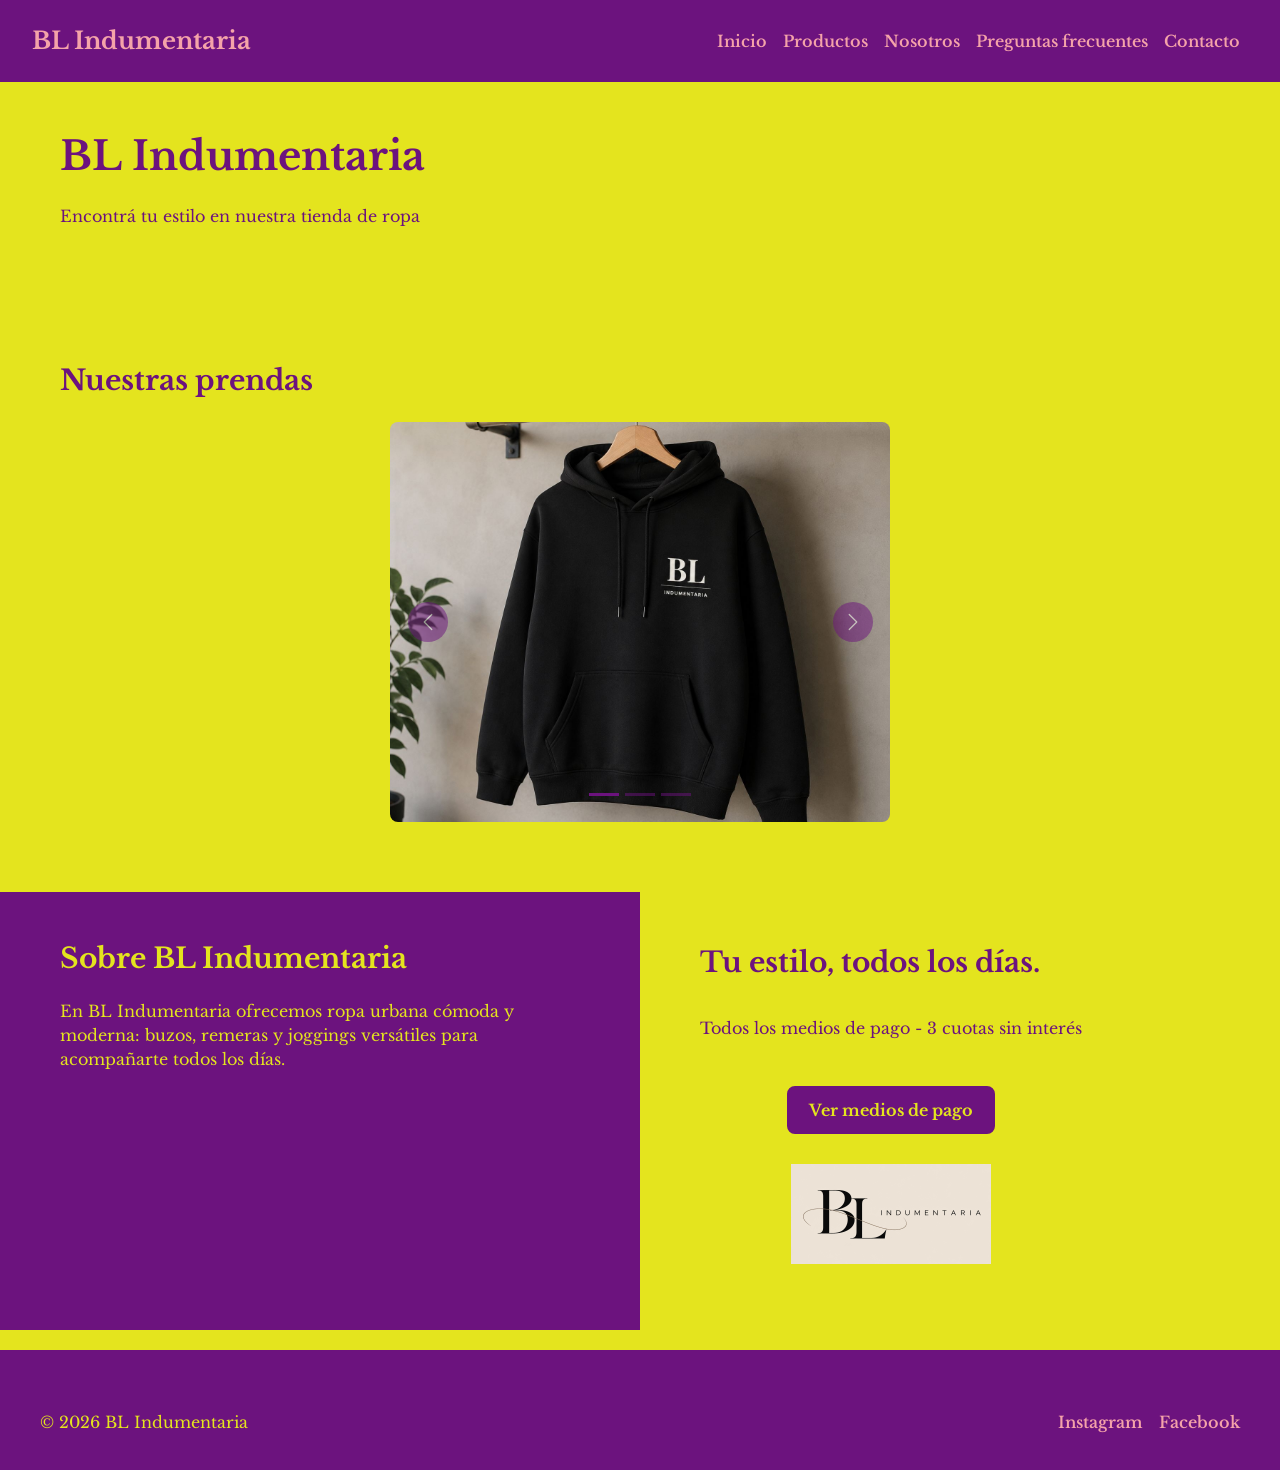
<file: index.html>
<!DOCTYPE html>
<html lang="es">

<head>
    <meta charset="UTF-8">
    <meta name="viewport" content="width=device-width, initial-scale=1.0">
    <title>BL Indumentaria | Ropa urbana cómoda y moderna</title>
    <meta name="description"
        content="Tienda de ropa BL Indumentaria: buzos, remeras y joggings cómodos y modernos para todos los días. Pagá en 3 cuotas sin interés.">
    <meta name="keywords" content="tienda de ropa, ropa urbana, buzos, remeras, joggings, ropa cómoda, BL Indumentaria">

    <link rel="preconnect" href="https://fonts.googleapis.com">
    <link rel="preconnect" href="https://fonts.gstatic.com" crossorigin>
    <link href="https://fonts.googleapis.com/css2?family=Libre+Baskerville:wght@400;700&display=swap" rel="stylesheet">

    <link href="https://cdn.jsdelivr.net/npm/bootstrap@5.3.2/dist/css/bootstrap.min.css" rel="stylesheet">
    <link href="https://cdn.jsdelivr.net/npm/aos@2.3.4/dist/aos.css" rel="stylesheet">
    <link rel="stylesheet" href="./styles/style.css">
</head>

<body>
    <header class="Encabezado">
        <nav class="navbar navbar-expand-lg Navegación" data-bs-theme="dark">
            <div class="container-fluid">
                <a class="navbar-brand" href="index.html">BL Indumentaria</a>
                <button class="navbar-toggler" type="button" data-bs-toggle="collapse" data-bs-target="#menuPrincipal"
                    aria-controls="menuPrincipal" aria-expanded="false" aria-label="Abrir menú">
                    <span class="navbar-toggler-icon"></span>
                </button>
                <div class="collapse navbar-collapse" id="menuPrincipal">
                    <ul class="navbar-nav ms-auto">
                        <li class="nav-item"><a class="nav-link" href="index.html">Inicio</a></li>
                        <li class="nav-item"><a class="nav-link" href="pages/productos.html">Productos</a></li>
                        <li class="nav-item"><a class="nav-link" href="pages/nosotros.html">Nosotros</a></li>
                        <li class="nav-item"><a class="nav-link" href="pages/preguntas.html">Preguntas frecuentes</a>
                        </li>
                        <li class="nav-item"><a class="nav-link" href="pages/contacto.html">Contacto</a></li>
                    </ul>
                </div>
            </div>
        </nav>
    </header>
    <main class="ContenidoPrincipal Inicio">
        <section class="Hero">
            <h1>BL Indumentaria</h1>
            <p>Encontrá tu estilo en nuestra tienda de ropa</p>
        </section>
        <section class="Galeria" data-aos="fade-up">
            <h2>Nuestras prendas</h2>
            <div id="carouselPrendas" class="carousel slide" data-bs-ride="carousel">
                <div class="carousel-indicators">
                    <button type="button" data-bs-target="#carouselPrendas" data-bs-slide-to="0" class="active"
                        aria-current="true" aria-label="Buzo"></button>
                    <button type="button" data-bs-target="#carouselPrendas" data-bs-slide-to="1"
                        aria-label="Remera"></button>
                    <button type="button" data-bs-target="#carouselPrendas" data-bs-slide-to="2"
                        aria-label="Jogging"></button>
                </div>
                <div class="carousel-inner">
                    <div class="carousel-item active">
                        <img src="assets/buzo.jpeg" class="d-block w-100"
                            alt="Buzo negro con capucha de BL Indumentaria">
                    </div>
                    <div class="carousel-item">
                        <img src="assets/remera.jpeg" class="d-block w-100"
                            alt="Remera negra con el logo BL Indumentaria en blanco">
                    </div>
                    <div class="carousel-item">
                        <img src="assets/jogging.jpeg" class="d-block w-100"
                            alt="Jogging negro de corte recto de BL Indumentaria">
                    </div>
                </div>
                <button class="carousel-control-prev" type="button" data-bs-target="#carouselPrendas"
                    data-bs-slide="prev">
                    <span class="carousel-control-prev-icon" aria-hidden="true"></span>
                    <span class="visually-hidden">Anterior</span>
                </button>
                <button class="carousel-control-next" type="button" data-bs-target="#carouselPrendas"
                    data-bs-slide="next">
                    <span class="carousel-control-next-icon" aria-hidden="true"></span>
                    <span class="visually-hidden">Siguiente</span>
                </button>
            </div>
        </section>
        <section class="SobreBl" data-aos="fade-up">
            <h2>Sobre BL Indumentaria</h2>
            <p>En BL Indumentaria ofrecemos ropa urbana cómoda y moderna: buzos, remeras y joggings versátiles para
                acompañarte todos los días.</p>
        </section>
        <section class="Imagen" data-aos="fade-up" data-aos-delay="150">
            <p class="Eslogan">Tu estilo, todos los días.</p>
            <article>
                <p>Todos los medios de pago - 3 cuotas sin interés</p>
                <button type="button" class="BotonBL" data-bs-toggle="modal" data-bs-target="#modalPagos">
                    Ver medios de pago
                </button>
                <figure>
                    <img src="assets/logo.jpeg" alt="Logo de BL Indumentaria en letras negras sobre fondo claro">
                </figure>
            </article>
        </section>
    </main>
    <footer class="PiePágina">
        <p>© 2026 BL Indumentaria</p>
        <p>
            <a class="Redes" href="https://www.instagram.com/" target="_blank">Instagram</a>
            <a class="Redes" href="https://www.facebook.com/" target="_blank">Facebook</a>
        </p>
    </footer>
    <div class="modal fade" id="modalPagos" tabindex="-1" aria-labelledby="tituloModalPagos" aria-hidden="true">
        <div class="modal-dialog modal-dialog-centered">
            <div class="modal-content">
                <div class="modal-header">
                    <p class="modal-title" id="tituloModalPagos">Medios de pago</p>
                    <button type="button" class="btn-close" data-bs-dismiss="modal" aria-label="Cerrar"></button>
                </div>
                <div class="modal-body">
                    <ul>
                        <li>Tarjetas de crédito: 3 cuotas sin interés</li>
                        <li>Tarjetas de débito</li>
                        <li>Transferencia bancaria</li>
                        <li>Mercado Pago</li>
                        <li>Efectivo</li>
                    </ul>
                </div>
                <div class="modal-footer">
                    <button type="button" class="BotonBL" data-bs-dismiss="modal">Cerrar</button>
                </div>
            </div>
        </div>
    </div>
    <script src="https://cdn.jsdelivr.net/npm/bootstrap@5.3.2/dist/js/bootstrap.bundle.min.js"></script>
    <script src="https://cdn.jsdelivr.net/npm/aos@2.3.4/dist/aos.js"></script>
    <script>
        AOS.init({
            duration: 600,
            once: true
        });
    </script>
</body>

</html>
</file>
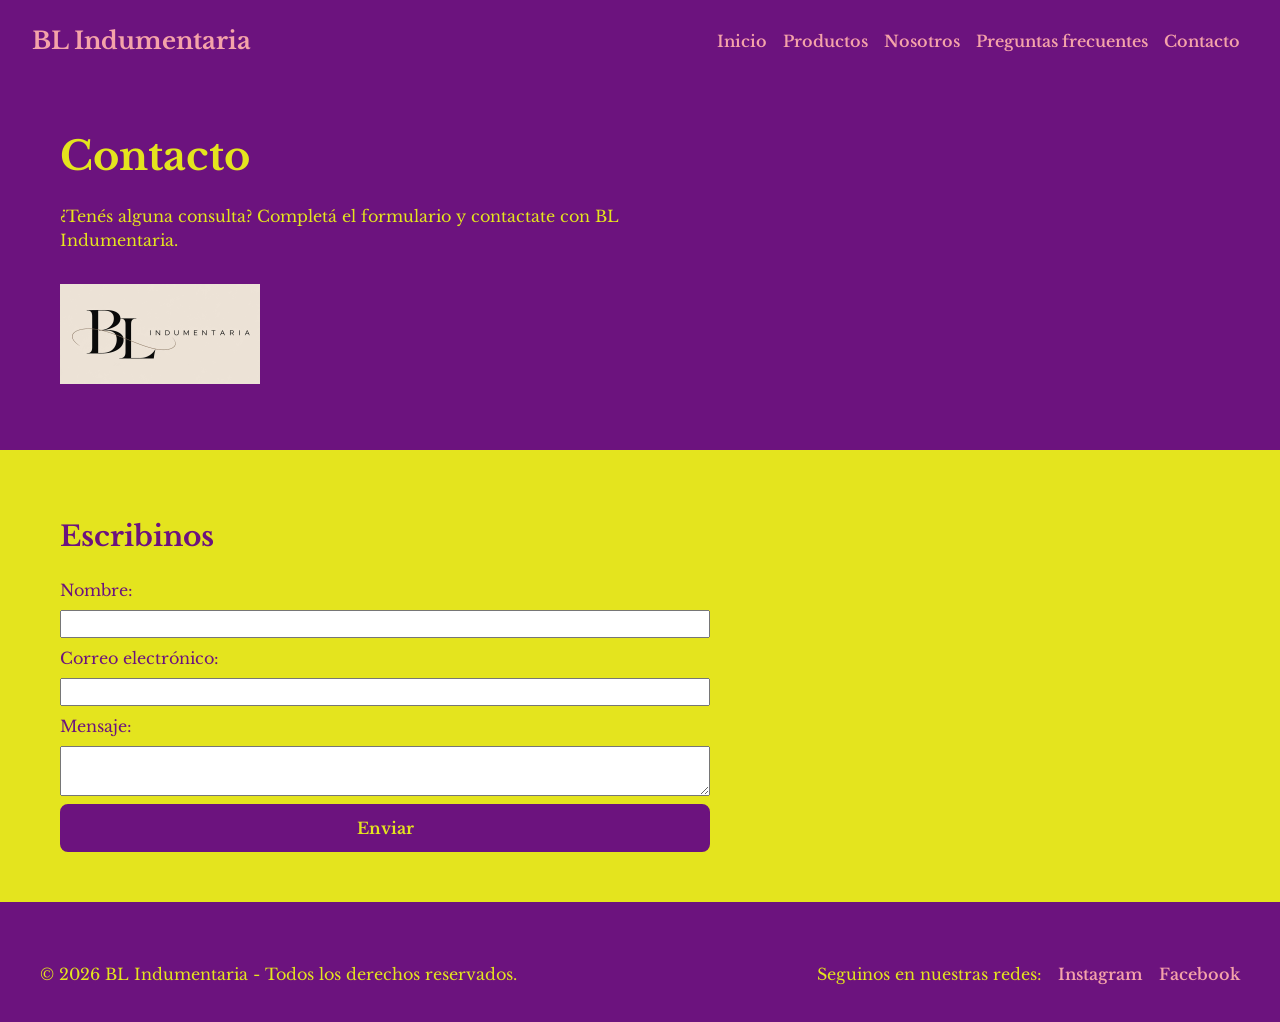
<file: pages/contacto.html>
<!DOCTYPE html>
<html lang="es">

<head>
    <meta charset="UTF-8">
    <meta name="viewport" content="width=device-width, initial-scale=1.0">
    <title>Contacto | BL Indumentaria</title>
    <meta name="description"
        content="¿Tenés una consulta? Escribile a BL Indumentaria desde el formulario de contacto o por Instagram y Facebook, y te respondemos a la brevedad.">
    <meta name="keywords" content="contacto, consultas, atención al cliente, BL Indumentaria, tienda de ropa">

    <link rel="preconnect" href="https://fonts.googleapis.com">
    <link rel="preconnect" href="https://fonts.gstatic.com" crossorigin>
    <link href="https://fonts.googleapis.com/css2?family=Libre+Baskerville:wght@400;700&display=swap" rel="stylesheet">

    <link href="https://cdn.jsdelivr.net/npm/bootstrap@5.3.2/dist/css/bootstrap.min.css" rel="stylesheet">
    <link href="https://cdn.jsdelivr.net/npm/aos@2.3.4/dist/aos.css" rel="stylesheet">
    <link rel="stylesheet" href="../styles/style.css">
</head>


<body>
    <header class="Encabezado">
        <nav class="navbar navbar-expand-lg Navegación" data-bs-theme="dark">
            <div class="container-fluid">
                <a class="navbar-brand" href="../index.html">BL Indumentaria</a>
                <button class="navbar-toggler" type="button" data-bs-toggle="collapse" data-bs-target="#menuPrincipal"
                    aria-controls="menuPrincipal" aria-expanded="false" aria-label="Abrir menú">
                    <span class="navbar-toggler-icon"></span>
                </button>
                <div class="collapse navbar-collapse" id="menuPrincipal">
                    <ul class="navbar-nav ms-auto">
                        <li class="nav-item"><a class="nav-link" href="../index.html">Inicio</a></li>
                        <li class="nav-item"><a class="nav-link" href="productos.html">Productos</a></li>
                        <li class="nav-item"><a class="nav-link" href="nosotros.html">Nosotros</a></li>
                        <li class="nav-item"><a class="nav-link" href="preguntas.html">Preguntas frecuentes</a></li>
                        <li class="nav-item"><a class="nav-link" href="contacto.html">Contacto</a></li>
                    </ul>
                </div>
            </div>
        </nav>
    </header>
    <main class="ContenidoPrincipal">
        <section class="Contacto">
            <h1>Contacto</h1>
            <p>¿Tenés alguna consulta? Completá el formulario y contactate con BL Indumentaria.</p>
            <article>
                <figure>
                    <img src="../assets/logo.jpeg" alt="Logo de BL Indumentaria en letras negras sobre fondo claro">
                </figure>
            </article>
        </section>
        <section data-aos="fade-up">
            <h2>Escribinos</h2>
            <form>

                <label for="nombre">Nombre:</label>

                <input type="text" id="nombre" name="nombre">

                <label for="email">Correo electrónico:</label>

                <input type="email" id="email" name="email">

                <label for="mensaje">Mensaje:</label>

                <textarea id="mensaje" name="mensaje"></textarea>

                <input type="submit" value="Enviar" class="BotonBL">
            </form>
        </section>
    </main>
    <footer class="PiePágina">
        <p>© 2026 BL Indumentaria - Todos los derechos reservados.</p>
        <p>
            Seguinos en nuestras redes:
            <a class="Redes" href="https://www.instagram.com/" target="_blank">Instagram</a>
            <a class="Redes" href="https://www.facebook.com/" target="_blank">Facebook</a>
        </p>
    </footer>
    <script src="https://cdn.jsdelivr.net/npm/bootstrap@5.3.2/dist/js/bootstrap.bundle.min.js"></script>
    <script src="https://cdn.jsdelivr.net/npm/aos@2.3.4/dist/aos.js"></script>
    <script>
        AOS.init({
            duration: 600,
            once: true
        });
    </script>
</body>

</html>
</file>
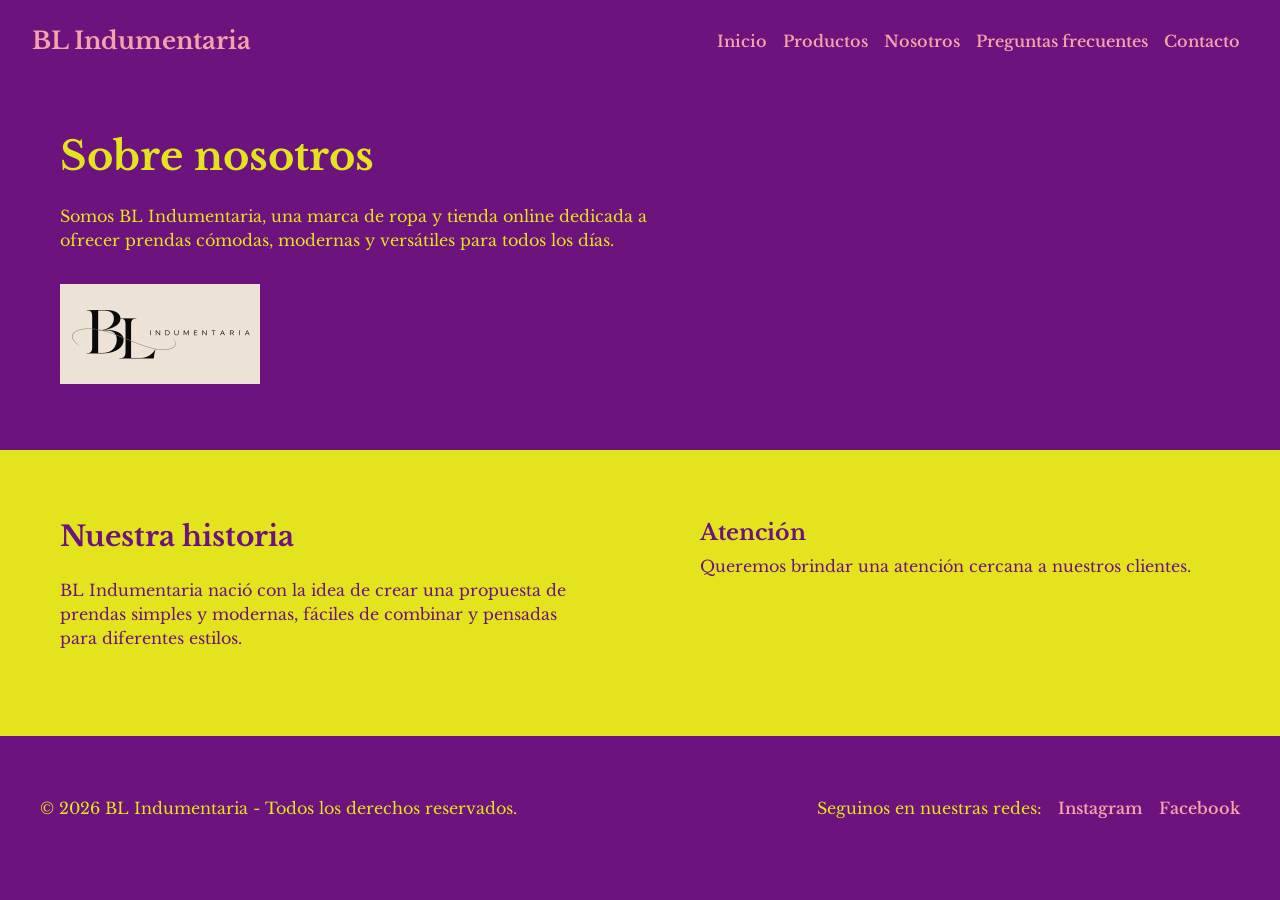
<file: pages/nosotros.html>
<!DOCTYPE html>
<html lang="es">

<head>
    <meta charset="UTF-8">
    <meta name="viewport" content="width=device-width, initial-scale=1.0">
    <title>Sobre nosotros | BL Indumentaria</title>
    <meta name="description"
        content="Conocé la historia de BL Indumentaria, una marca de prendas simples, cómodas y modernas, fáciles de combinar y pensadas para todos los estilos.">
    <meta name="keywords" content="BL Indumentaria, marca de ropa, historia de la marca, ropa moderna, prendas simples">

    <link rel="preconnect" href="https://fonts.googleapis.com">
    <link rel="preconnect" href="https://fonts.gstatic.com" crossorigin>
    <link href="https://fonts.googleapis.com/css2?family=Libre+Baskerville:wght@400;700&display=swap" rel="stylesheet">

    <link href="https://cdn.jsdelivr.net/npm/bootstrap@5.3.2/dist/css/bootstrap.min.css" rel="stylesheet">
    <link href="https://cdn.jsdelivr.net/npm/aos@2.3.4/dist/aos.css" rel="stylesheet">
    <link rel="stylesheet" href="../styles/style.css">
</head>

<body>
    <header class="Encabezado">
        <nav class="navbar navbar-expand-lg Navegación" data-bs-theme="dark">
            <div class="container-fluid">
                <a class="navbar-brand" href="../index.html">BL Indumentaria</a>
                <button class="navbar-toggler" type="button" data-bs-toggle="collapse" data-bs-target="#menuPrincipal"
                    aria-controls="menuPrincipal" aria-expanded="false" aria-label="Abrir menú">
                    <span class="navbar-toggler-icon"></span>
                </button>
                <div class="collapse navbar-collapse" id="menuPrincipal">
                    <ul class="navbar-nav ms-auto">
                        <li class="nav-item"><a class="nav-link" href="../index.html">Inicio</a></li>
                        <li class="nav-item"><a class="nav-link" href="productos.html">Productos</a></li>
                        <li class="nav-item"><a class="nav-link" href="nosotros.html">Nosotros</a></li>
                        <li class="nav-item"><a class="nav-link" href="preguntas.html">Preguntas frecuentes</a></li>
                        <li class="nav-item"><a class="nav-link" href="contacto.html">Contacto</a></li>
                    </ul>
                </div>
            </div>
        </nav>
    </header>
    <main class="ContenidoPrincipal Secundaria">
        <section class="PresentaciónNosotros">
            <h1>Sobre nosotros</h1>
            <p>Somos BL Indumentaria, una marca de ropa y tienda online dedicada a ofrecer prendas cómodas, modernas y
                versátiles para todos los días.</p>
            <article>
                <figure>
                    <img src="../assets/logo.jpeg" alt="Logo de BL Indumentaria en letras negras sobre fondo claro">
                </figure>
            </article>
        </section>
       <section data-aos="fade-up">
            <h2>Nuestra historia</h2>
            <p>
                BL Indumentaria nació con la idea de crear una propuesta de prendas simples y modernas, fáciles de
                combinar y pensadas para diferentes estilos.
            </p>
        </section>
        <section data-aos="fade-up" data-aos-delay="150">
            <article>
                <h3>Atención</h3>
                <p>
                    Queremos brindar una atención cercana a nuestros clientes.
                </p>
            </article>
        </section>
    </main>
    <footer class="PiePágina">
        <p>© 2026 BL Indumentaria - Todos los derechos reservados.</p>
        <p>
            Seguinos en nuestras redes:
            <a class="Redes" href="https://www.instagram.com/" target="_blank">Instagram</a>
            <a class="Redes" href="https://www.facebook.com/" target="_blank">Facebook</a>
        </p>
    </footer>
        <script src="https://cdn.jsdelivr.net/npm/aos@2.3.4/dist/aos.js"></script>
    <script>
        AOS.init({
            duration: 600,
            once: true
        });
    </script>    
</body>

</html>
</file>
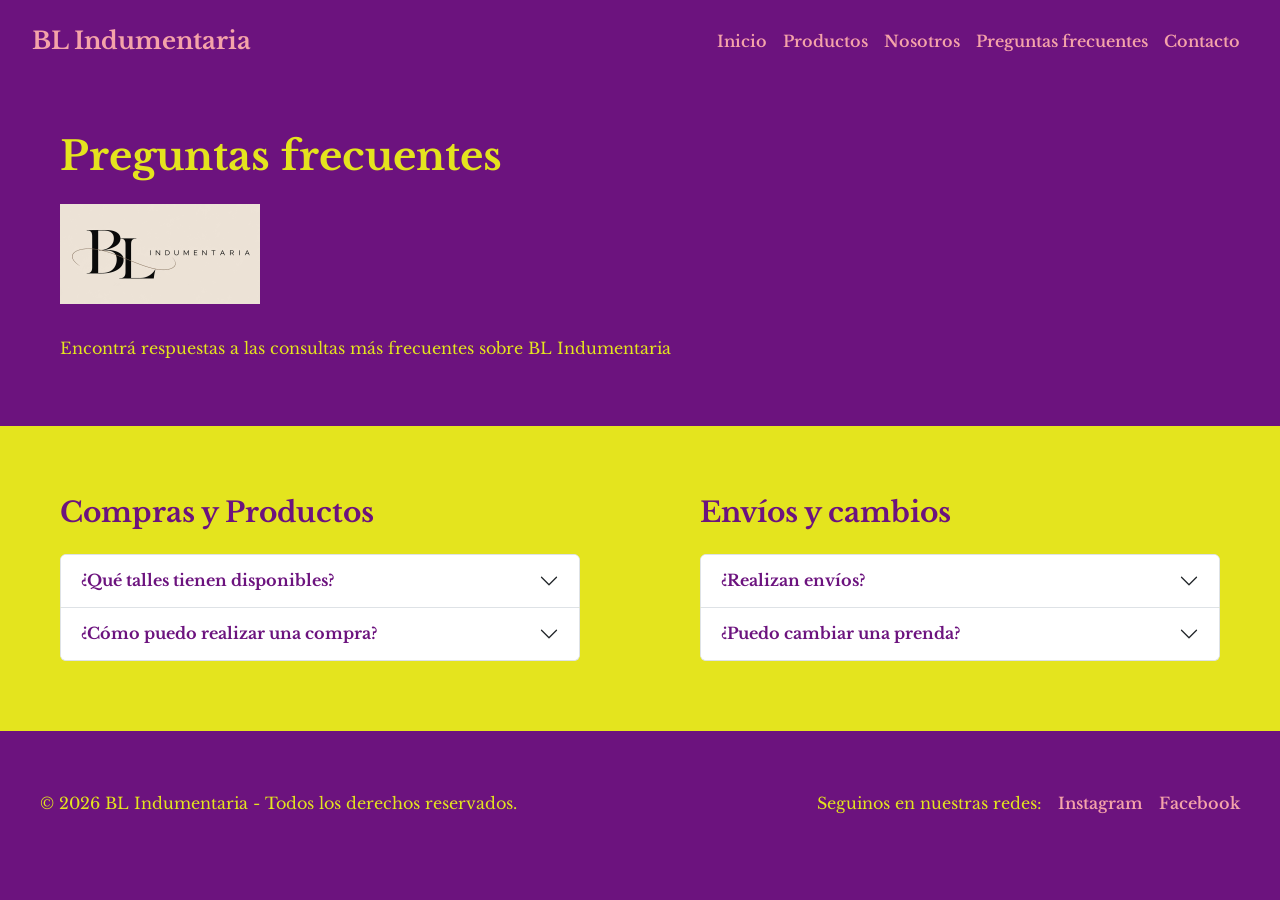
<file: pages/preguntas.html>
<!DOCTYPE html>
<html lang="es">

<head>
    <meta charset="UTF-8">
    <meta name="viewport" content="width=device-width, initial-scale=1.0">
    <title>Preguntas frecuentes: talles, envíos y cambios | BL Indumentaria</title>
    <meta name="description"
        content="Resolvé tus dudas sobre talles, cómo comprar, envíos a todo el país y cambios de prendas en BL Indumentaria.">
    <meta name="keywords"
        content="talles, envíos a todo el país, cambios de prendas, cómo comprar ropa, preguntas frecuentes">

    <link rel="preconnect" href="https://fonts.googleapis.com">
    <link rel="preconnect" href="https://fonts.gstatic.com" crossorigin>
    <link href="https://fonts.googleapis.com/css2?family=Libre+Baskerville:wght@400;700&display=swap" rel="stylesheet">

    <link href="https://cdn.jsdelivr.net/npm/bootstrap@5.3.2/dist/css/bootstrap.min.css" rel="stylesheet">
    <link href="https://cdn.jsdelivr.net/npm/aos@2.3.4/dist/aos.css" rel="stylesheet">
    <link rel="stylesheet" href="../styles/style.css">
</head>

<body>
    <header class="Encabezado">
        <nav class="navbar navbar-expand-lg Navegación" data-bs-theme="dark">
            <div class="container-fluid">
                <a class="navbar-brand" href="../index.html">BL Indumentaria</a>
                <button class="navbar-toggler" type="button" data-bs-toggle="collapse" data-bs-target="#menuPrincipal"
                    aria-controls="menuPrincipal" aria-expanded="false" aria-label="Abrir menú">
                    <span class="navbar-toggler-icon"></span>
                </button>
                <div class="collapse navbar-collapse" id="menuPrincipal">
                    <ul class="navbar-nav ms-auto">
                        <li class="nav-item"><a class="nav-link" href="../index.html">Inicio</a></li>
                        <li class="nav-item"><a class="nav-link" href="productos.html">Productos</a></li>
                        <li class="nav-item"><a class="nav-link" href="nosotros.html">Nosotros</a></li>
                        <li class="nav-item"><a class="nav-link" href="preguntas.html">Preguntas frecuentes</a></li>
                        <li class="nav-item"><a class="nav-link" href="contacto.html">Contacto</a></li>
                    </ul>
                </div>
            </div>
        </nav>
    </header>
    <main class="ContenidoPrincipal Secundaria">
        <section class="Preguntas">
            <h1>Preguntas frecuentes</h1>
            <article>
                <figure>
                    <img src="../assets/logo.jpeg" alt="Logo de BL Indumentaria en letras negras sobre fondo claro">
                </figure>
            </article>
            <p>Encontrá respuestas a las consultas más frecuentes sobre BL Indumentaria</p>
        </section>
        <section data-aos="fade-up">
            <h2>Compras y Productos</h2>
            <div class="accordion" id="acordeonCompras">
                <div class="accordion-item">
                    <h3 class="accordion-header">
                        <button class="accordion-button collapsed" type="button" data-bs-toggle="collapse"
                            data-bs-target="#talles" aria-expanded="false" aria-controls="talles">
                            ¿Qué talles tienen disponibles?
                        </button>
                    </h3>
                    <div id="talles" class="accordion-collapse collapse" data-bs-parent="#acordeonCompras">
                        <div class="accordion-body">
                            <p>Contamos con talles del S al XL en buzos, remeras y joggings. Podés consultarnos por la
                                disponibilidad de cada prenda.</p>
                        </div>
                    </div>
                </div>
                <div class="accordion-item">
                    <h3 class="accordion-header">
                        <button class="accordion-button collapsed" type="button" data-bs-toggle="collapse"
                            data-bs-target="#compra" aria-expanded="false" aria-controls="compra">
                            ¿Cómo puedo realizar una compra?
                        </button>
                    </h3>
                    <div id="compra" class="accordion-collapse collapse" data-bs-parent="#acordeonCompras">
                        <div class="accordion-body">
                            <p>Podés elegir el producto que quieras y comunicarte con nosotros para realizar tu pedido.
                            </p>
                        </div>
                    </div>
                </div>
            </div>
        </section>
        <section data-aos="fade-up" data-aos-delay="150">
            <h2>Envíos y cambios</h2>
            <div class="accordion" id="acordeonEnvios">
                <div class="accordion-item">
                    <h3 class="accordion-header">
                        <button class="accordion-button collapsed" type="button" data-bs-toggle="collapse"
                            data-bs-target="#envios" aria-expanded="false" aria-controls="envios">
                            ¿Realizan envíos?
                        </button>
                    </h3>
                    <div id="envios" class="accordion-collapse collapse" data-bs-parent="#acordeonEnvios">
                        <div class="accordion-body">
                            <p>Sí, realizamos envíos a todo el país.</p>
                        </div>
                    </div>
                </div>
                <div class="accordion-item">
                    <h3 class="accordion-header">
                        <button class="accordion-button collapsed" type="button" data-bs-toggle="collapse"
                            data-bs-target="#cambios" aria-expanded="false" aria-controls="cambios">
                            ¿Puedo cambiar una prenda?
                        </button>
                    </h3>
                    <div id="cambios" class="accordion-collapse collapse" data-bs-parent="#acordeonEnvios">
                        <div class="accordion-body">
                            <p>Sí, podés solicitar el cambio de una prenda.</p>
                        </div>
                    </div>
                </div>
            </div>
        </section>
    </main>
    <footer class="PiePágina">
        <p>© 2026 BL Indumentaria - Todos los derechos reservados.</p>
        <p>
            Seguinos en nuestras redes:
            <a class="Redes" href="https://www.instagram.com/" target="_blank">Instagram</a>
            <a class="Redes" href="https://www.facebook.com/" target="_blank">Facebook</a>
        </p>
    </footer>
    <script src="https://cdn.jsdelivr.net/npm/bootstrap@5.3.2/dist/js/bootstrap.bundle.min.js"></script>
    <script src="https://cdn.jsdelivr.net/npm/aos@2.3.4/dist/aos.js"></script>
    <script>
        AOS.init({
            duration: 600,
            once: true
        });
    </script>
</body>

</html>
</file>
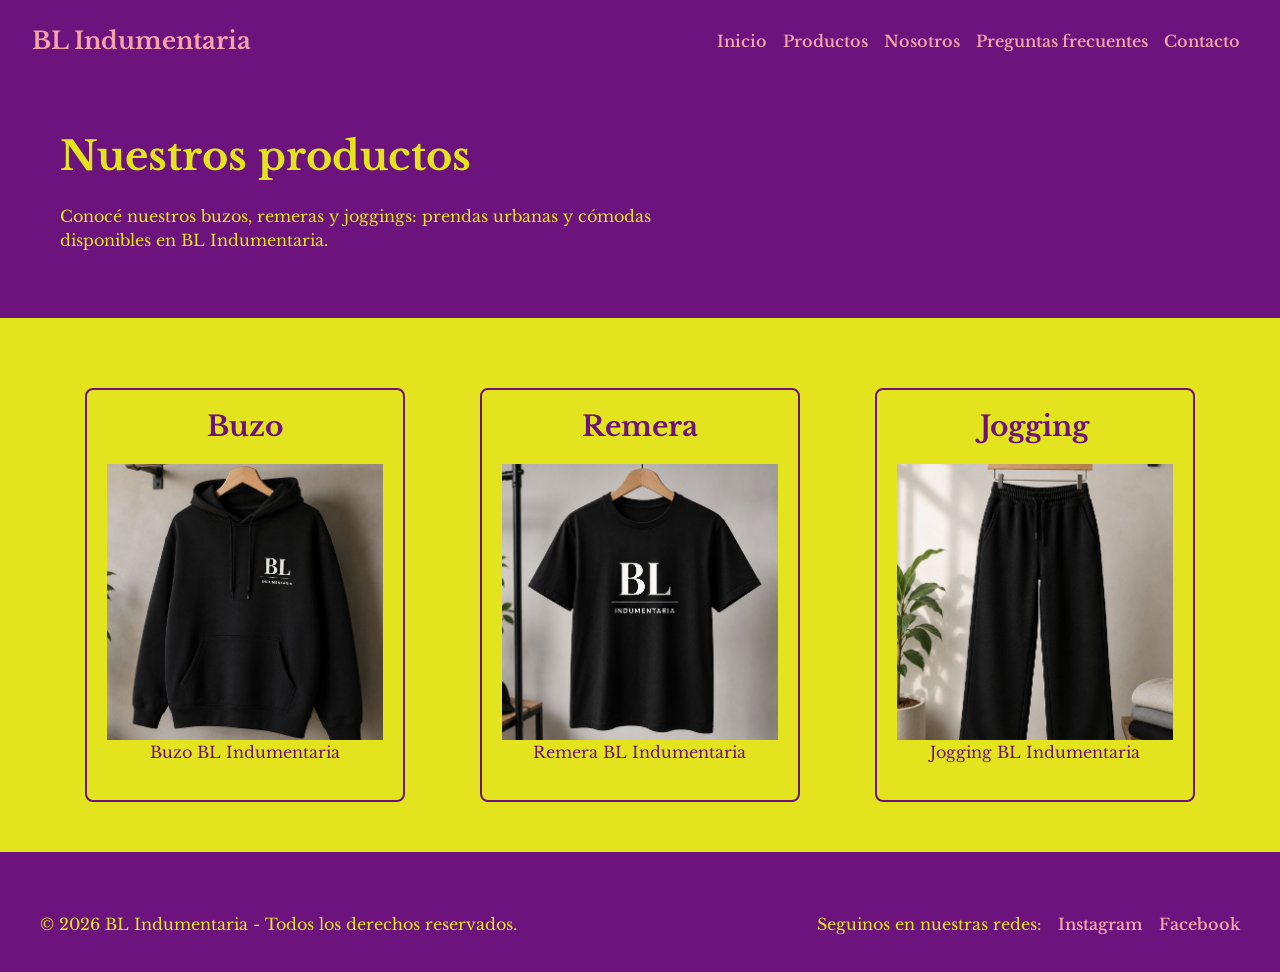
<file: pages/productos.html>
<!DOCTYPE html>
<html lang="es">

<head>
    <meta charset="UTF-8">
    <meta name="viewport" content="width=device-width, initial-scale=1.0">
    <title>Buzos, remeras y joggings | BL Indumentaria</title>
    <meta name="description"
        content="Conocé los buzos, remeras y joggings de BL Indumentaria: prendas cómodas, modernas y versátiles para combinar todos los días.">
    <meta name="keywords" content="buzos, remeras, joggings, comprar ropa online, prendas urbanas, ropa cómoda">
    <link rel="preconnect" href="https://fonts.googleapis.com">
    <link rel="preconnect" href="https://fonts.gstatic.com" crossorigin>
    <link href="https://fonts.googleapis.com/css2?family=Libre+Baskerville:wght@400;700&display=swap" rel="stylesheet">

    <link href="https://cdn.jsdelivr.net/npm/bootstrap@5.3.2/dist/css/bootstrap.min.css" rel="stylesheet">
    <link href="https://cdn.jsdelivr.net/npm/aos@2.3.4/dist/aos.css" rel="stylesheet">
    <link rel="stylesheet" href="../styles/style.css">
</head>

<body>
    <header class="Encabezado">
        <nav class="navbar navbar-expand-lg Navegación" data-bs-theme="dark">
            <div class="container-fluid">
                <a class="navbar-brand" href="../index.html">BL Indumentaria</a>
                <button class="navbar-toggler" type="button" data-bs-toggle="collapse" data-bs-target="#menuPrincipal"
                    aria-controls="menuPrincipal" aria-expanded="false" aria-label="Abrir menú">
                    <span class="navbar-toggler-icon"></span>
                </button>
                <div class="collapse navbar-collapse" id="menuPrincipal">
                    <ul class="navbar-nav ms-auto">
                        <li class="nav-item"><a class="nav-link" href="../index.html">Inicio</a></li>
                        <li class="nav-item"><a class="nav-link" href="productos.html">Productos</a></li>
                        <li class="nav-item"><a class="nav-link" href="nosotros.html">Nosotros</a></li>
                        <li class="nav-item"><a class="nav-link" href="preguntas.html">Preguntas frecuentes</a></li>
                        <li class="nav-item"><a class="nav-link" href="contacto.html">Contacto</a></li>
                    </ul>
                </div>
            </div>
        </nav>
    </header>
    <main class="ContenidoPrincipal">
        <section class="Productos">
            <h1>Nuestros productos</h1>
            <p>Conocé nuestros buzos, remeras y joggings: prendas urbanas y cómodas disponibles en BL Indumentaria.</p>
        </section>
        <section class="ListaProductos">
            <article class="Card">
                <h2>Buzo</h2>
                <figure data-aos="zoom-in">
                    <img src="../assets/buzo.jpeg"
                        alt="Buzo negro con capucha y logo BL blanco en el pecho, colgado en una percha">
                    <figcaption>Buzo BL Indumentaria</figcaption>
                </figure>
            </article>
            <article class="Card">
                <h2>Remera</h2>
                <figure data-aos="zoom-in" data-aos-delay="100">
                    <img src="../assets/remera.jpeg"
                        alt="Remera negra de manga corta con el logo BL Indumentaria en blanco">
                    <figcaption>Remera BL Indumentaria</figcaption>
                </figure>
            </article>
            <article class="Card">
                <h2>Jogging</h2>
                <figure data-aos="zoom-in" data-aos-delay="200">
                    <img src="../assets/jogging.jpeg"
                        alt="Jogging negro de corte recto con cordón en la cintura, colgado en una percha">
                    <figcaption>Jogging BL Indumentaria</figcaption>
                </figure>
            </article>
        </section>
    </main>
    <footer class="PiePágina">
        <p>© 2026 BL Indumentaria - Todos los derechos reservados.</p>
        <p>
            Seguinos en nuestras redes:
            <a class="Redes" href="https://www.instagram.com/" target="_blank">Instagram</a>
            <a class="Redes" href="https://www.facebook.com/" target="_blank">Facebook</a>
        </p>
    </footer>
    <script src="https://cdn.jsdelivr.net/npm/bootstrap@5.3.2/dist/js/bootstrap.bundle.min.js"></script>
    <script src="https://cdn.jsdelivr.net/npm/aos@2.3.4/dist/aos.js"></script>
    <script>
        AOS.init({
            duration: 600,
            once: true
        });
    </script>
</body>

</html>
</file>
<file: styles/style.css>
@charset "UTF-8";
* {
  margin: 0;
  padding: 0;
  box-sizing: border-box;
}

img {
  max-width: 100%;
  display: block;
}

body {
  font-family: "Libre Baskerville", serif;
  background-color: #6c137e;
  color: #e4e41e;
}

h3, h2, h1 {
  font-weight: 700;
}

h1 {
  font-size: 40px;
}

h2 {
  font-size: 28px;
}

h3 {
  font-size: 22px;
}

p {
  font-size: 16px;
  font-weight: 400;
}

.Encabezado {
  background-color: #6c137e;
  padding: 10px 20px;
}

.Navegación .navbar-brand {
  color: #f4a3a9;
  font-size: 24px;
  font-weight: 700;
}
.Navegación .nav-link {
  color: #f4a3a9;
  font-weight: 600;
  transition: color 0.3s;
}
.Navegación .nav-link:hover, .Navegación .nav-link:focus {
  color: #e4e41e;
}
.Navegación .nav-link:active {
  color: #ffffff;
}

.ContenidoPrincipal {
  background-color: #e4e41e;
  color: #6c137e;
  margin-bottom: 40px;
}
.ContenidoPrincipal section {
  display: flex;
  flex-direction: column;
  gap: 16px;
  align-items: center;
  text-align: center;
  padding: 40px;
  margin-bottom: 20px;
}
@media (min-width: 768px) {
  .ContenidoPrincipal section {
    padding: 50px 60px;
  }
  .ContenidoPrincipal section p {
    max-width: 650px;
  }
}
@media (min-width: 1024px) {
  .ContenidoPrincipal section {
    align-items: flex-start;
    text-align: left;
  }
}

.SobreBl,
.Productos,
.Preguntas,
.PresentaciónNosotros,
.Contacto {
  background-color: #6c137e;
  color: #e4e41e;
}

.Imagen img,
.PresentaciónNosotros img,
.Contacto img,
.Preguntas img {
  width: 100%;
  max-width: 200px;
}

.Inicio {
  display: grid;
  grid-template-columns: 1fr;
  grid-template-areas: "hero" "galeria" "sobre" "imagen";
}
.Inicio .Hero {
  grid-area: hero;
}
.Inicio .Galeria {
  grid-area: galeria;
}
.Inicio .SobreBl {
  grid-area: sobre;
}
.Inicio .Imagen {
  grid-area: imagen;
}
@media (min-width: 1024px) {
  .Inicio {
    grid-template-columns: 1fr 1fr;
    grid-template-areas: "hero hero" "galeria galeria" "sobre imagen";
  }
}

.Imagen {
  background-color: #e4e41e;
  color: #6c137e;
}
.Imagen .Eslogan {
  font-size: 28px;
  font-weight: 700;
}
.Imagen article {
  display: flex;
  flex-direction: column;
  gap: 30px;
  justify-content: space-between;
  align-items: center;
}

@media (min-width: 1024px) {
  .Secundaria {
    display: grid;
    grid-template-columns: 1fr 1fr;
  }
  .Secundaria > section:first-child {
    grid-column: 1/-1;
  }
}

.PiePágina {
  background-color: #6c137e;
  color: #e4e41e;
  display: flex;
  flex-direction: column;
  gap: 12px;
  justify-content: space-between;
  align-items: center;
  text-align: center;
  padding: 20px 40px;
  margin-top: 20px;
}
.PiePágina p:last-child {
  display: flex;
  flex-wrap: wrap;
  justify-content: center;
  gap: 16px;
}
@media (min-width: 768px) {
  .PiePágina {
    flex-direction: row;
  }
}

.Redes {
  color: #f4a3a9;
  text-decoration: none;
  font-weight: 600;
  transition: color 0.3s;
}
.Redes:hover, .Redes:focus {
  color: #e4e41e;
}
.Redes:active {
  color: #ffffff;
}

.BotonBL {
  background-color: #6c137e;
  color: #e4e41e;
  border: 2px solid #6c137e;
  border-radius: 8px;
  padding: 10px 20px;
  font-weight: 700;
  cursor: pointer;
  transition: background-color 0.3s, color 0.3s, transform 0.1s;
}
.BotonBL:hover, .BotonBL:focus {
  background-color: #f4a3a9;
  color: #6c137e;
}
.BotonBL:focus {
  outline: 3px solid #e4e41e;
  outline-offset: 2px;
}
.BotonBL:active {
  transform: scale(0.95);
}

.ContenidoPrincipal .ListaProductos {
  display: grid;
  grid-template-columns: 1fr;
  gap: 24px;
  justify-items: center;
}
@media (min-width: 768px) {
  .ContenidoPrincipal .ListaProductos {
    grid-template-columns: repeat(2, 1fr);
  }
}
@media (min-width: 1024px) {
  .ContenidoPrincipal .ListaProductos {
    grid-template-columns: repeat(3, 1fr);
  }
}

.Card {
  display: flex;
  flex-direction: column;
  gap: 12px;
  width: 100%;
  max-width: 320px;
  padding: 20px;
  border: 2px solid #6c137e;
  border-radius: 8px;
  align-items: center;
  text-align: center;
  transition: transform 0.3s, box-shadow 0.3s;
}
.Card:hover {
  transform: translateY(-5px);
  box-shadow: 0 6px 15px rgba(0, 0, 0, 0.2);
}
.Card figure {
  width: 100%;
}
.Card img {
  width: 100%;
  aspect-ratio: 1/1;
  object-fit: cover;
}

.Galeria .carousel {
  width: 100%;
  max-width: 500px;
  align-self: center;
}
.Galeria .carousel img {
  aspect-ratio: 5/4;
  object-fit: cover;
  border-radius: 8px;
}
.Galeria .carousel-control-prev-icon,
.Galeria .carousel-control-next-icon {
  background-color: #6c137e;
  border-radius: 50%;
  background-size: 50%;
  padding: 20px;
}
.Galeria .carousel-indicators [data-bs-target] {
  background-color: #6c137e;
}

.accordion {
  width: 100%;
  max-width: 700px;
}
@media (min-width: 768px) {
  .accordion {
    max-width: 650px;
  }
}

.accordion-button {
  color: #6c137e;
  font-weight: 700;
  transition: background-color 0.3s;
}
.accordion-button:not(.collapsed) {
  background-color: #6c137e;
  color: #e4e41e;
}
.accordion-button.collapsed:hover {
  background-color: #f3e5f5;
}
.accordion-button:focus {
  box-shadow: 0 0 0 3px #f4a3a9;
}

.accordion-body {
  color: #6c137e;
  text-align: left;
}

.modal-header {
  background-color: #6c137e;
  color: #e4e41e;
}
.modal-header .btn-close {
  filter: invert(1);
}
.modal-header .modal-title {
  font-size: 20px;
  font-weight: 700;
}

.modal-body {
  color: #6c137e;
}
.modal-body ul {
  padding-left: 20px;
}

form {
  display: flex;
  flex-direction: column;
  gap: 8px;
  width: 100%;
  max-width: 400px;
}
@media (min-width: 768px) {
  form {
    max-width: 650px;
  }
}

input:focus,
textarea:focus {
  outline: 3px solid #f4a3a9;
  outline-offset: 2px;
}

@keyframes aparecer {
  0% {
    opacity: 0;
    transform: translateY(20px);
  }
  100% {
    opacity: 1;
    transform: translateY(0);
  }
}
@keyframes latido {
  0%, 100% {
    box-shadow: 0 0 0 0 rgba(244, 163, 169, 0.6);
  }
  50% {
    box-shadow: 0 0 0 10px transparent;
  }
}
.Hero h1 {
  animation: aparecer 0.6s ease-out 0s both;
}
.Hero p {
  animation: aparecer 0.6s ease-out 0.3s both;
}

.Imagen .BotonBL {
  animation: latido 2s ease-in-out infinite;
}

@media (prefers-reduced-motion: reduce) {
  .Hero h1,
  .Hero p,
  .Imagen .BotonBL {
    animation: none;
  }
}
</file>
